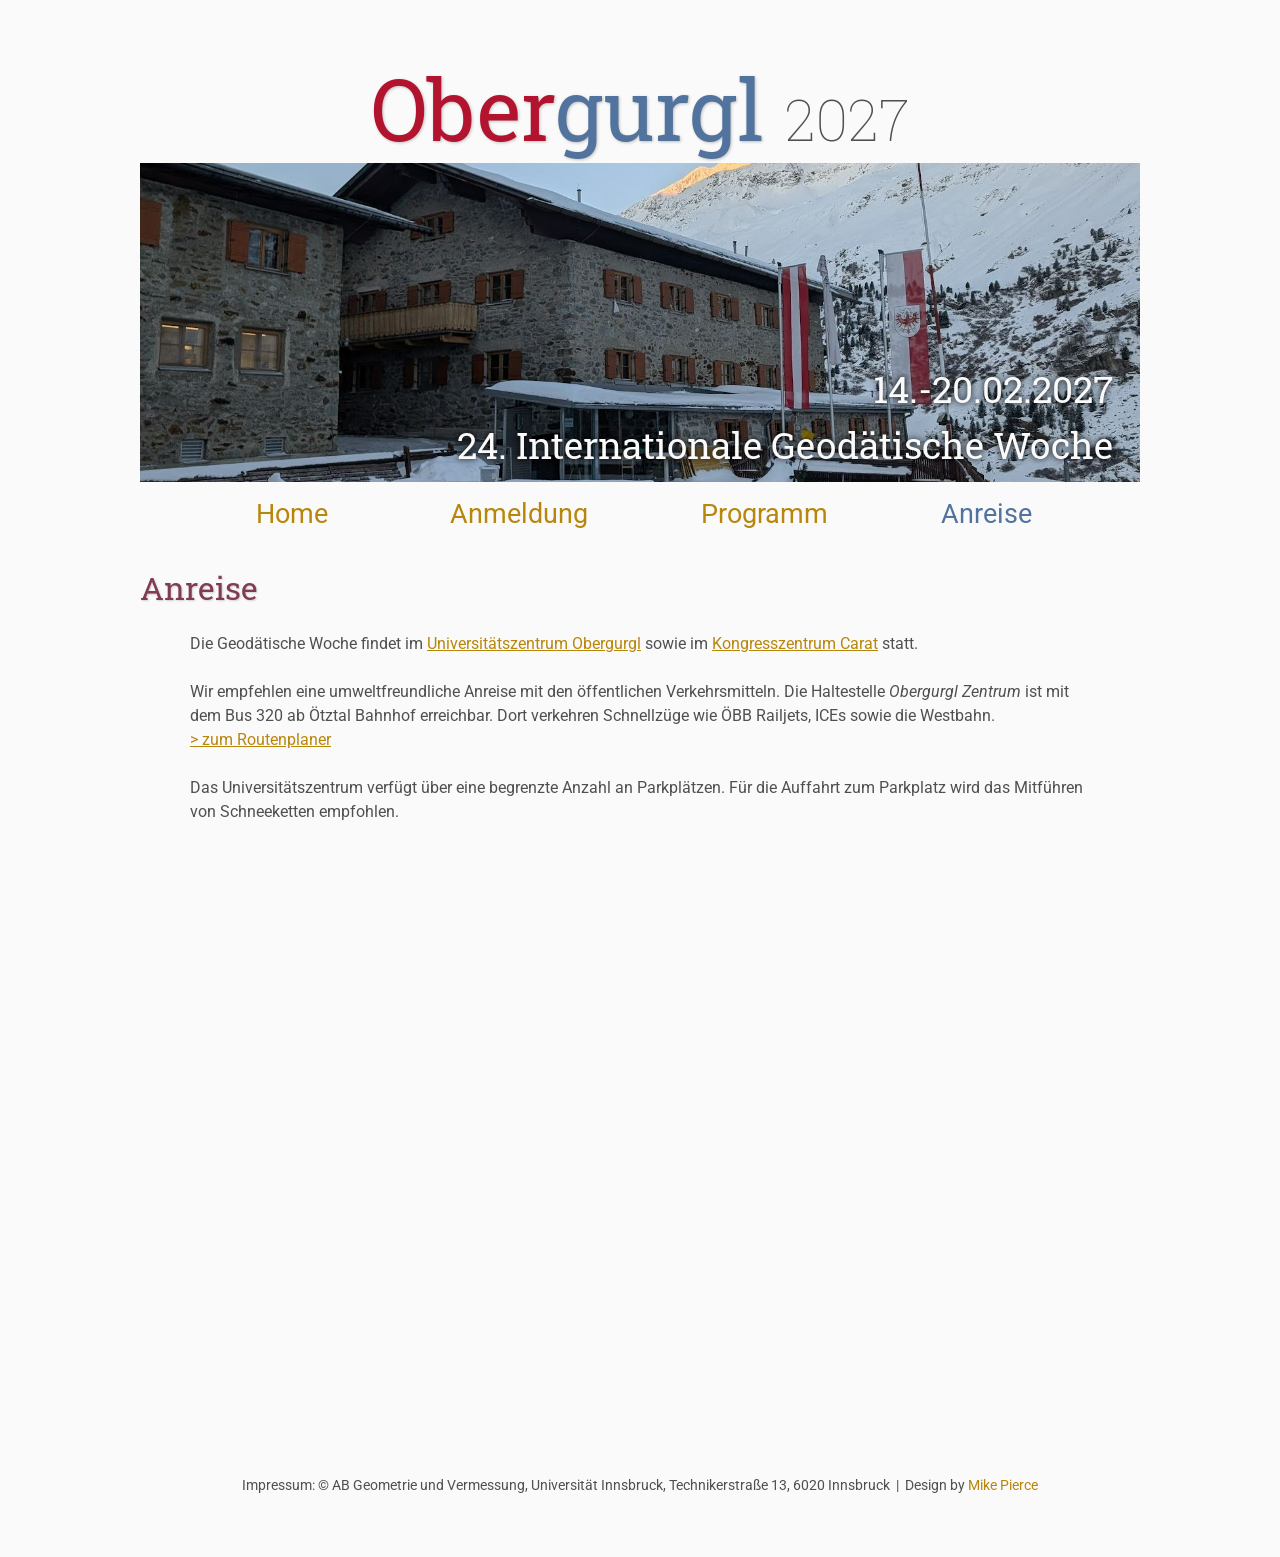
<file: directions/index.html>
<!DOCTYPE html>
<html lang='en'>

<head>
    <base href="..">
    <link rel="shortcut icon" type="image/png" href="assets/favicon.png"/>
    <link rel="stylesheet" type="text/css" media="all" href="assets/main.css"/>
    <meta name="description" content="Conference Template">
    <meta name="resource-type" content="document">
    <meta name="distribution" content="global">
    <meta name="KeyWords" content="Conference">
    <title>Anreise | Obergurgl 2027</title>
    <meta charset="UTF-8">
</head>

<body>

<div class="banner">
    <img src="assets/obergurgl_teaser.jpg" alt="Conference Template Banner" style="width:1000px;">
    <div class="top-left">
        <span class="title1">Ober</span><span class="title2">gurgl</span> <span class="year">2027</span>
    </div>
    <div class="bottom-right">
        14.-20.02.2027 <br> 24. Internationale Geodätische Woche
    </div>
</div>

<table class="navigation">
    <tr>
        <td class="navigation">
            <a title="Home" href=".">Home</a>
        </td>
        <td class="navigation">
            <a title="Anmeldung" href="registration">Anmeldung</a>
        </td>
        <td class="navigation">
            <a title="Programm" href="program">Programm</a>
        </td>
        <td class="navigation">
            <a  class="current" title="Anreise" href="directions">Anreise</a>
        </td>
        <!--
        <td class="navigation">
            <a title="Flyer" href="flyer">Flyer</a>
        </td>-->
    </tr>
</table>


    <h2>Anreise</h2>
    <p>
        Die Geodätische Woche findet im <a href="https://www.uibk.ac.at/de/uz-obergurgl/">Universitätszentrum Obergurgl</a>
        sowie im <a href="https://www.gurgl-carat.com/de">Kongresszentrum Carat</a> statt.
    </p>
    <p>
        Wir empfehlen eine umweltfreundliche Anreise mit den öffentlichen Verkehrsmitteln. Die Haltestelle <i>Obergurgl Zentrum</i> ist
        mit dem Bus 320 ab Ötztal Bahnhof erreichbar. Dort verkehren Schnellzüge wie ÖBB Railjets, ICEs sowie die Westbahn.
        <br>
        <a href="https://smartride.vvt.at/#">> zum Routenplaner</a>
    </p>
    <p>
        Das Universitätszentrum verfügt über eine begrenzte Anzahl an Parkplätzen. Für die Auffahrt zum Parkplatz wird das Mitführen von Schneeketten empfohlen.
    </p>

<iframe src="https://www.google.com/maps/embed?pb=!1m18!1m12!1m3!1d2694.4279669989855!2d11.026466468847667!3d46.868525871413134!2m3!1f0!2f0!3f0!3m2!1i1024!2i768!4f13.1!3m3!1m2!1s0x4782cc6f8c869825%3A0x4c000c60b7c7943d!2sUniversit%C3%A4tszentrum%20Obergurgl!5e0!3m2!1sde!2sat!4v1772059095991!5m2!1sde!2sat" width="1000" height="450" style="border:0;" allowfullscreen="" loading="lazy" referrerpolicy="no-referrer-when-downgrade"></iframe>


<footer>
    Impressum: &copy; AB Geometrie und Vermessung, Universität Innsbruck, Technikerstraße 13, 6020 Innsbruck
    &nbsp;|&nbsp; Design by <a href="https://github.com/mikepierce">Mike Pierce</a>
</footer>
</body>
</html>
</file>
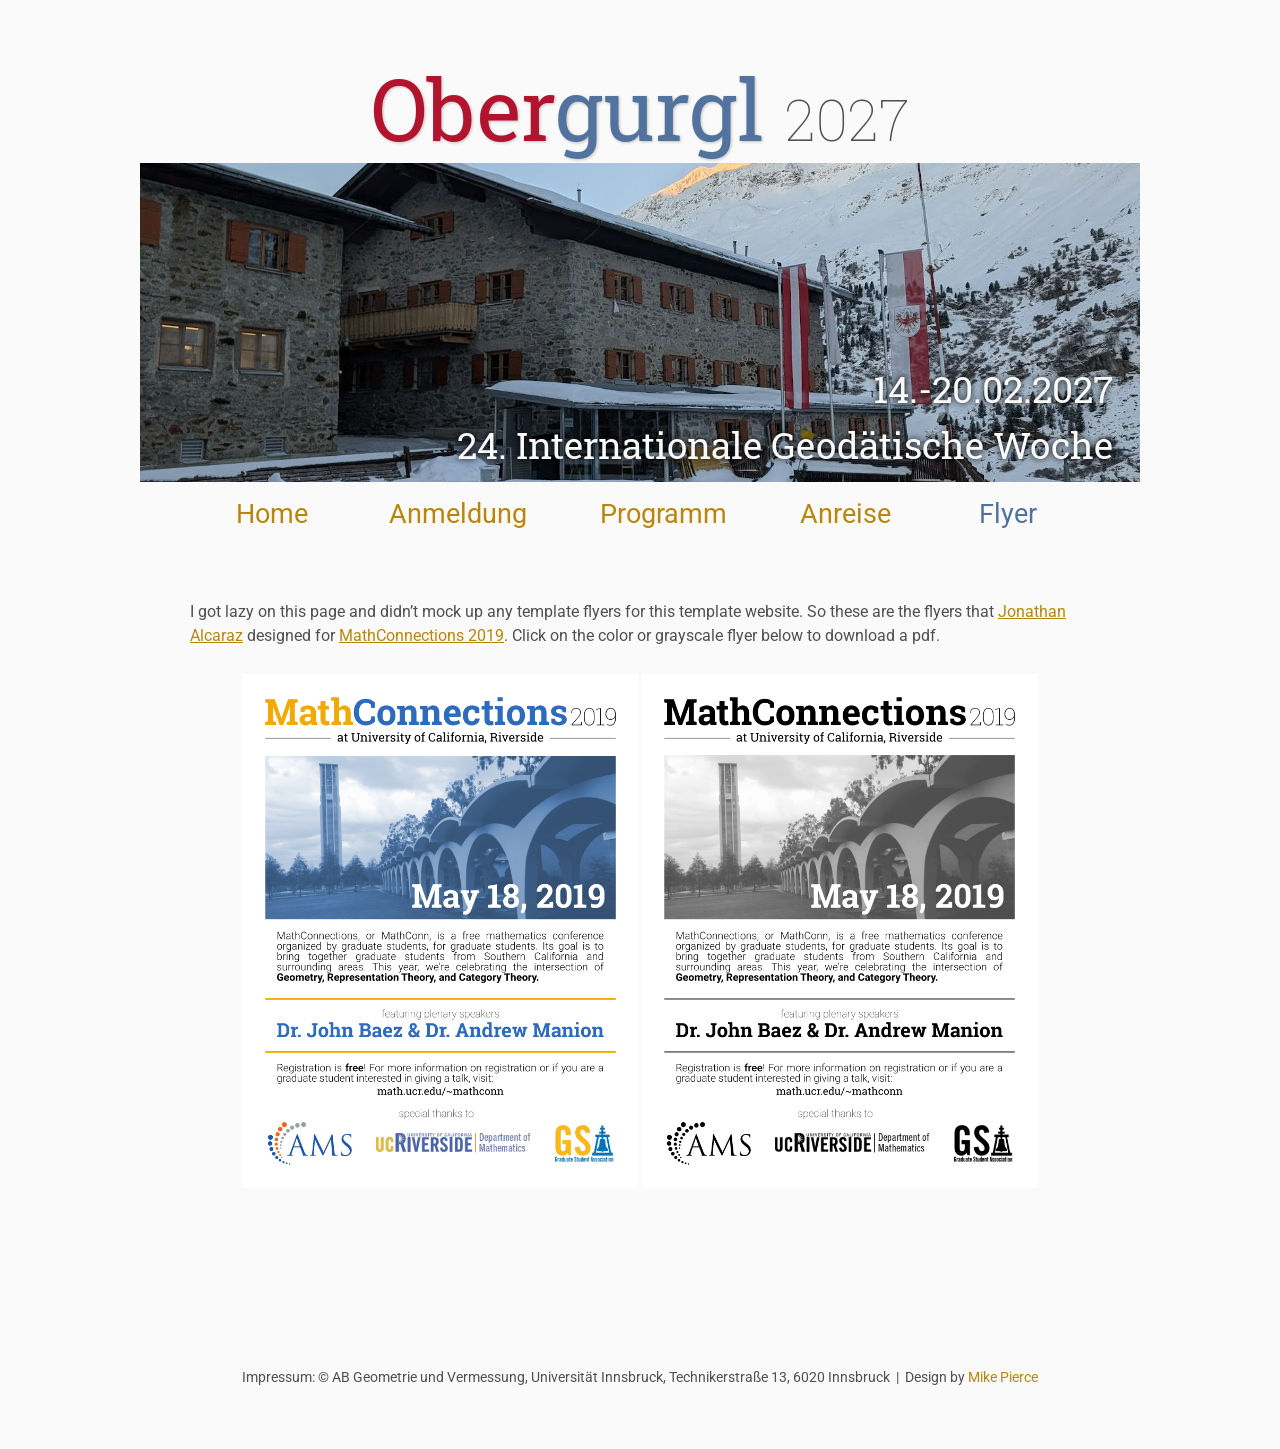
<file: flyer/index.html>
<!DOCTYPE html>
<html lang='en'>

<head>
    <base href="..">
    <link rel="shortcut icon" type="image/png" href="assets/favicon.png"/>
    <link rel="stylesheet" type="text/css" media="all" href="assets/main.css"/>
    <meta name="description" content="Conference Template">
    <meta name="resource-type" content="document">
    <meta name="distribution" content="global">
    <meta name="KeyWords" content="Conference">
    <title>Flyer | Obergurgl 2027</title>
    <meta charset="UTF-8">
</head>

<body>

<div class="banner">
    <img src="assets/obergurgl_teaser.jpg" alt="Conference Template Banner" style="width:1000px;">
    <div class="top-left">
        <span class="title1">Ober</span><span class="title2">gurgl</span> <span class="year">2027</span>
    </div>
    <div class="bottom-right">
        14.-20.02.2027 <br> 24. Internationale Geodätische Woche
    </div>
</div>

<table class="navigation">
    <tr>
        <td class="navigation">
            <a  title="Home" href=".">Home</a>
        </td>
        <td class="navigation">
            <a title="Anmeldung" href="registration">Anmeldung</a>
        </td>
        <td class="navigation">
            <a title="Programm" href="program">Programm</a>
        </td>
        <td class="navigation">
            <a title="Anreise" href="directions">Anreise</a>
        </td>
        <td class="navigation">
            <a  class="current" title="Flyer" href="flyer">Flyer</a>
        </td>
    </tr>
</table>

    <br>

    <p>
        I got lazy on this page and didn&rsquo;t mock up any template flyers for this template website.
        So these are the flyers that <a target="_blank" href="https://math.jonathanalcaraz.com/">Jonathan Alcaraz</a>
        designed for <a target="_blank" href="http://math.ucr.edu/~mathconn/">MathConnections 2019</a>.
        Click on the color or grayscale flyer below to download a pdf.
    </p>

    <table class="flyers">
        <tr>
            <td class="flyer">
                <a href="assets/MathConnections-Flyer.pdf">
                    <img src="assets/MathConnections-Flyer.png" alt="MathConnections Color Flyer" style="width:100%">
                </a>
            </td>
            <td class="flyer">
                <a href="assets/MathConnections-FlyerBW.pdf">
                    <img src="assets/MathConnections-FlyerBW.png" alt="MathConnections BW Flyer" style="width:100%">
                </a>
            </td>
        </tr>
    </table>

        <footer>
            Impressum: &copy; AB Geometrie und Vermessung, Universität Innsbruck, Technikerstraße 13, 6020 Innsbruck
            &nbsp;|&nbsp; Design by <a href="https://github.com/mikepierce">Mike Pierce</a>
        </footer>

</body>
</html>
</file>
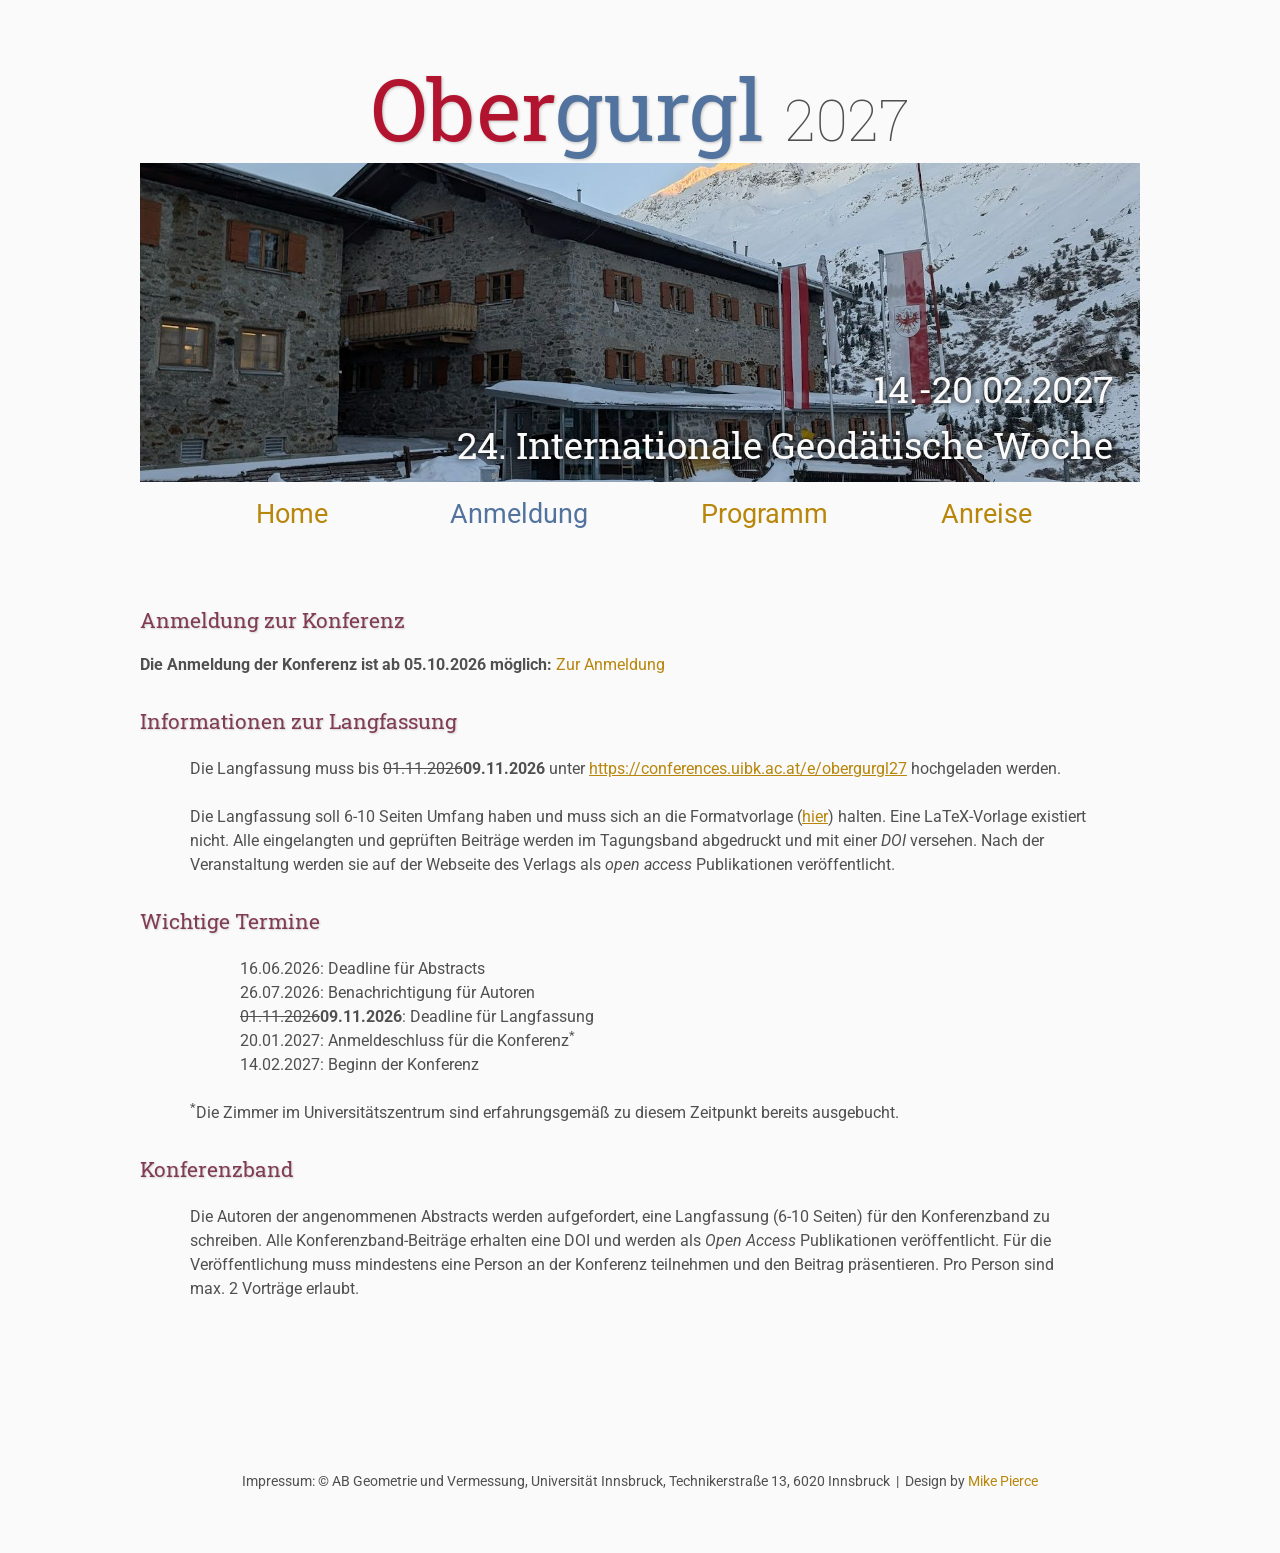
<file: registration/index.html>
<!DOCTYPE html>
<html lang='en'>

<head>
    <base href="..">
    <link rel="shortcut icon" type="image/png" href="assets/favicon.png"/>
    <link rel="stylesheet" type="text/css" media="all" href="assets/main.css"/>
    <meta name="description" content="Conference Template">
    <meta name="resource-type" content="document">
    <meta name="distribution" content="global">
    <meta name="KeyWords" content="Conference">
    <title>Anmeldung | Obergurgl 2027</title>
    <meta charset="UTF-8">
</head>

<body>

<div class="banner">
    <img src="assets/obergurgl_teaser.jpg" alt="Conference Template Banner" style="width:1000px;">
    <div class="top-left">
        <span class="title1">Ober</span><span class="title2">gurgl</span> <span class="year">2027</span>
    </div>
    <div class="bottom-right">
        14.-20.02.2027 <br> 24. Internationale Geodätische Woche
    </div>
</div>

<table class="navigation">
    <tr>
        <td class="navigation">
            <a title="Home" href=".">Home</a>
        </td>
        <td class="navigation">
            <a  class="current" title="Anmeldung" href="registration">Anmeldung</a>
        </td>
        <td class="navigation">
            <a title="Programm" href="program">Programm</a>
        </td>
        <td class="navigation">
            <a title="Anreise" href="directions">Anreise</a>
        </td>
        <!--
        <td class="navigation">
            <a title="Flyer" href="flyer">Flyer</a>
        </td>-->
    </tr>
</table>

    <br>


<h4>Anmeldung zur Konferenz</h4>

<b>Die Anmeldung der Konferenz ist ab 05.10.2026 möglich:</b>
<a href="https://conferences.uibk.ac.at/event/67/registrations/73/">Zur Anmeldung</a>



<h4>Informationen zur Langfassung</h4>

    <p>
       Die Langfassung muss bis <s>01.11.2026</s><b>09.11.2026</b> unter <a href="https://conferences.uibk.ac.at/e/obergurgl27" target="_blank">https://conferences.uibk.ac.at/e/obergurgl27</a> hochgeladen werden.
    </p>
    <!--
    <iframe class="registration" src="EMBED LINK FOR GOOGLE FORM HERE"></iframe>
    -->
<p>
        Die Langfassung soll 6-10 Seiten Umfang haben und muss sich an die Formatvorlage (<a href="https://universe.uibk.ac.at/s/9XksZQe9x5qJbA4" target="_blank">hier</a>) halten. Eine LaTeX-Vorlage existiert nicht.
    Alle eingelangten und geprüften Beiträge werden im Tagungsband abgedruckt und mit einer <i>DOI</i> versehen. Nach der Veranstaltung werden sie auf der Webseite des Verlags als <i>open access</i>
    Publikationen veröffentlicht.

    </p>
<h4>Wichtige Termine</h4>

    <ul>
    <li>16.06.2026: Deadline für Abstracts</li>
    <li>26.07.2026: Benachrichtigung für Autoren</li>
    <li><s>01.11.2026</s><b>09.11.2026</b>: Deadline für Langfassung</li>
    <li>20.01.2027: Anmeldeschluss für die Konferenz<sup>*</sup></li>
    <li>14.02.2027: Beginn der Konferenz</li>
</ul>
<p>
<sup>*</sup>Die Zimmer im Universitätszentrum sind erfahrungsgemäß zu diesem Zeitpunkt bereits ausgebucht.
</p>
    <h4>Konferenzband</h4>
    <p>Die Autoren der angenommenen Abstracts werden aufgefordert, eine Langfassung (6-10 Seiten) für den Konferenzband zu schreiben. Alle Konferenzband-Beiträge erhalten
        eine DOI und werden als <i>Open Access</i> Publikationen veröffentlicht. Für die Veröffentlichung muss mindestens eine Person an der Konferenz teilnehmen und
        den Beitrag präsentieren. Pro Person sind max. 2 Vorträge erlaubt.</p>

    <footer>
        Impressum: &copy; AB Geometrie und Vermessung, Universität Innsbruck, Technikerstraße 13, 6020 Innsbruck
        &nbsp;|&nbsp; Design by <a href="https://github.com/mikepierce">Mike Pierce</a>
    </footer>

</body>
</html>
</file>
